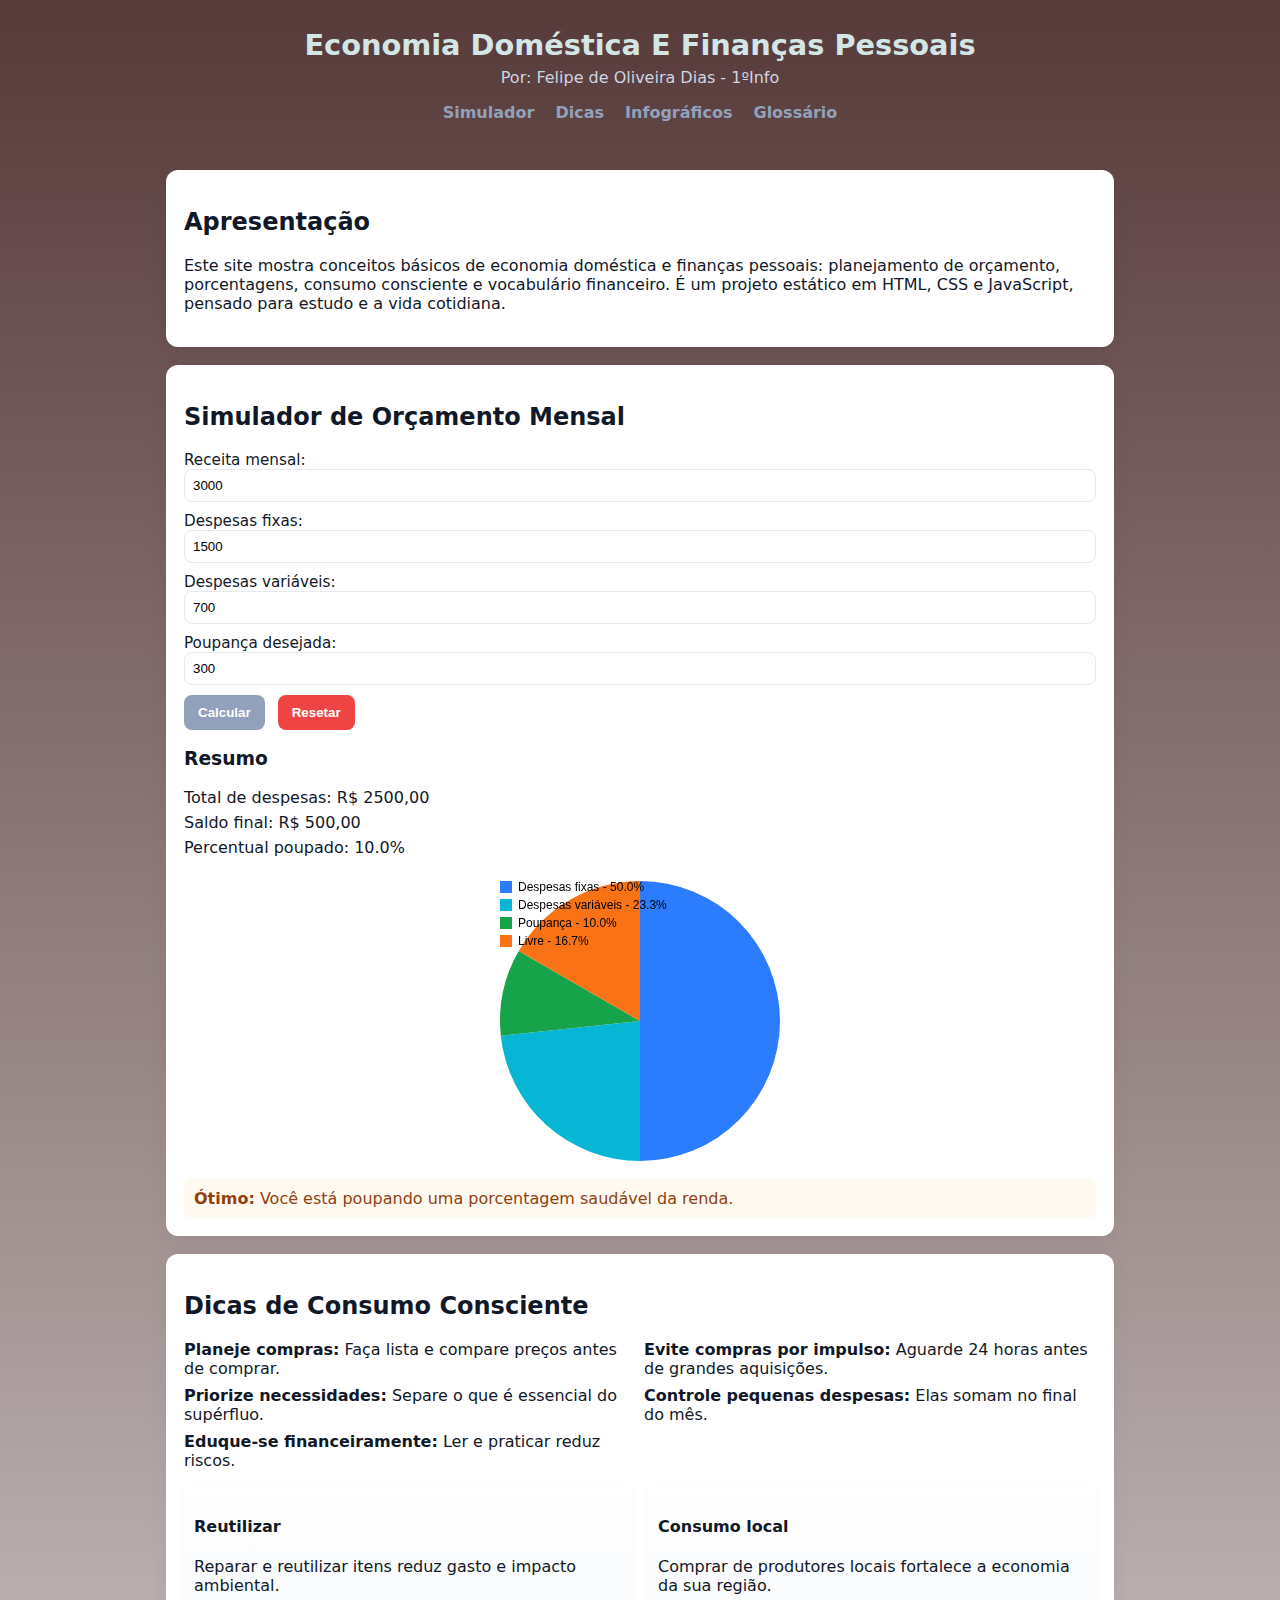
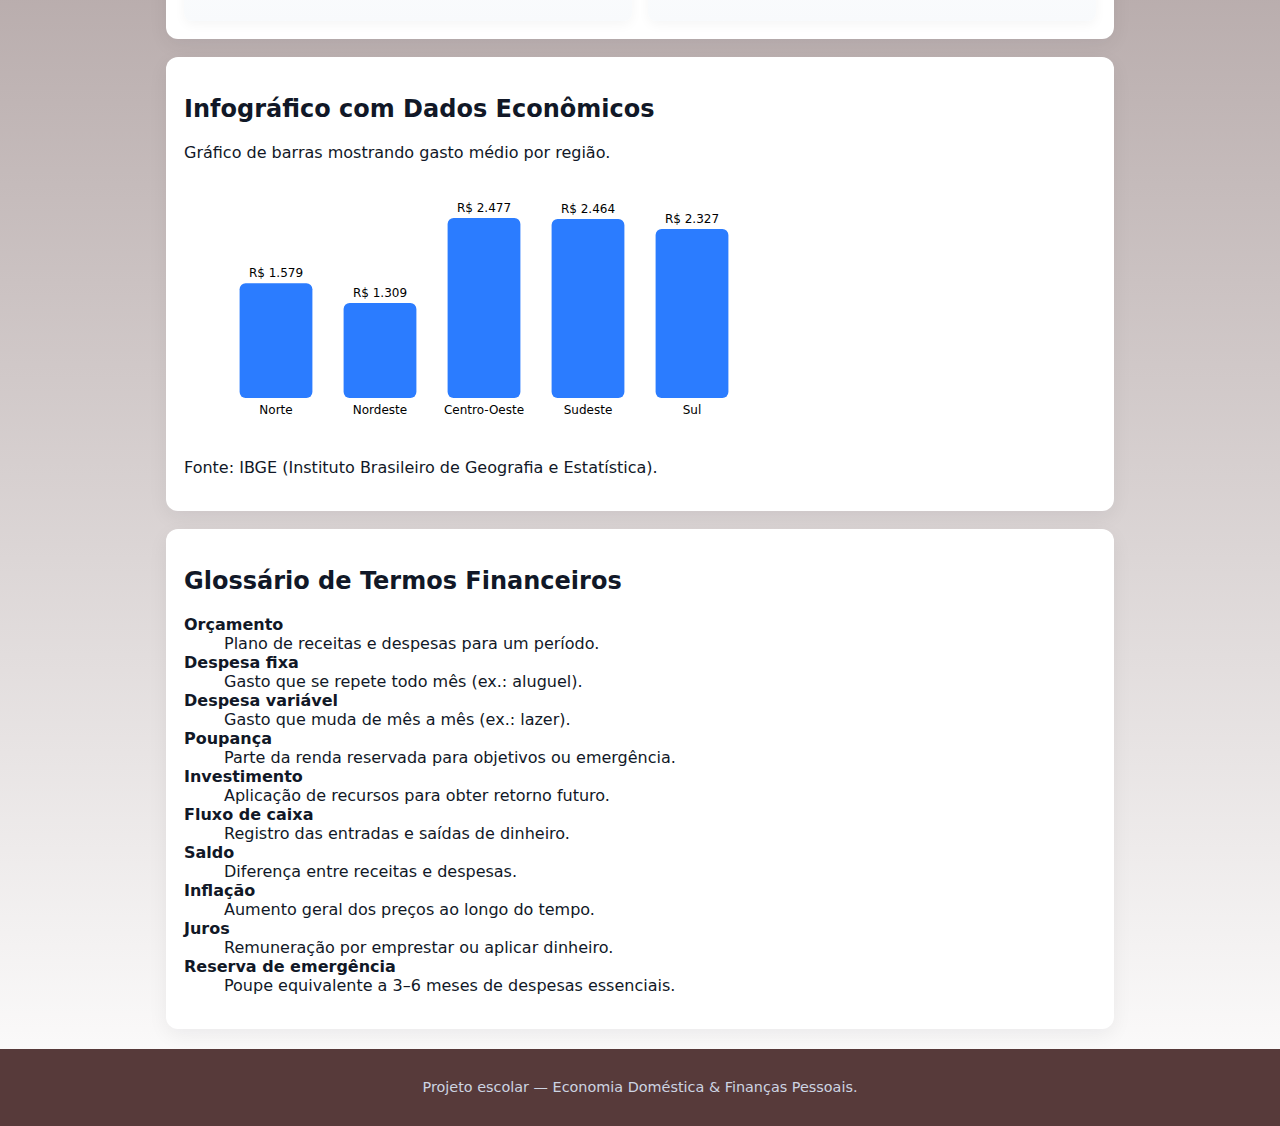
<file: index.html>
<!doctype html>
<html lang="pt-BR">
<head>
  <meta charset="utf-8" />
  <meta name="viewport" content="width=device-width,initial-scale=1" />
  <title>Economia Doméstica E Finanças Pessoais</title>
  <link rel="stylesheet" href="styles.css">
</head>
<body>
  <header>
    <h1 id="labubu">Economia Doméstica E Finanças Pessoais</h1>
    <p class="subtitle">Por: Felipe de Oliveira Dias - 1ºInfo</p>
    <nav>
      <a href="#simulador">Simulador</a>
      <a href="#dicas">Dicas</a>
      <a href="#infograficos">Infográficos</a>
      <a href="#glossario">Glossário</a>
    </nav>
  </header>

  <main>
    <section id="apresentacao" class="card">
      <h2>Apresentação</h2>
      <p>Este site mostra conceitos básicos de economia doméstica e finanças pessoais: planejamento de orçamento, porcentagens, consumo consciente e vocabulário financeiro. É um projeto estático em HTML, CSS e JavaScript, pensado para estudo e a vida cotidiana.</p>
    </section>

    <section id="simulador" class="card">
      <h2>Simulador de Orçamento Mensal</h2>
      <form id="budget-form" onsubmit="return false;">
        <div class="row">
          <label>Receita mensal: <input type="number" id="income" min="0" step="0.01" value="3000"></label>
        </div>
        <div class="row">
          <label>Despesas fixas: <input type="number" id="fixed" min="0" step="0.01" value="1500"></label>
        </div>
        <div class="row">
          <label>Despesas variáveis: <input type="number" id="variable" min="0" step="0.01" value="700"></label>
        </div>
        <div class="row">
          <label>Poupança desejada: <input type="number" id="savings" min="0" step="0.01" value="300"></label>
        </div>
        <div class="actions">
          <button id="calcBtn">Calcular</button>
          <button id="resetBtn" type="button">Resetar</button>
        </div>
      </form>

      <div id="results" class="results">
        <h3>Resumo</h3>
        <p>Total de despesas: <span id="total-exp">R$ 0,00</span></p>
        <p>Saldo final: <span id="balance">R$ 0,00</span></p>
        <p>Percentual poupado: <span id="pct-savings">0%</span></p>
        <div class="chart-area">
          <canvas id="pieChart" width="300" height="300" aria-label="Gráfico de pizza do orçamento"></canvas>
        </div>
        <div id="advice" class="advice"></div>
      </div>
    </section>

    <section id="dicas" class="card">
      <h2>Dicas de Consumo Consciente</h2>
      <ul class="tips">
        <li><strong>Planeje compras:</strong> Faça lista e compare preços antes de comprar.</li>
        <li><strong>Evite compras por impulso:</strong> Aguarde 24 horas antes de grandes aquisições.</li>
        <li><strong>Priorize necessidades:</strong> Separe o que é essencial do supérfluo.</li>
        <li><strong>Controle pequenas despesas:</strong> Elas somam no final do mês.</li>
        <li><strong>Eduque-se financeiramente:</strong> Ler e praticar reduz riscos.</li>
      </ul>
      <div class="tip-cards">
        <article>
          <h4>Reutilizar</h4>
          <p>Reparar e reutilizar itens reduz gasto e impacto ambiental.</p>
        </article>
        <article>
          <h4>Consumo local</h4>
          <p>Comprar de produtores locais fortalece a economia da sua região.</p>
        </article>
      </div>
    </section>

    <section id="infograficos" class="card">
      <h2>Infográfico com Dados Econômicos</h2>
      <p>Gráfico de barras mostrando gasto médio por região.</p>
      <svg id="barChart" width="600" height="260" viewBox="0 0 600 260" role="img" aria-label="Gráfico de barras de gasto por região"></svg>
      <p class="caption">Fonte: IBGE (Instituto Brasileiro de Geografia e Estatística).</p>
    </section>

    <section id="glossario" class="card">
      <h2>Glossário de Termos Financeiros</h2>
      <dl>
        <dt><b>Orçamento</b></dt><dd>Plano de receitas e despesas para um período.</dd>
        <dt><b>Despesa fixa</b></dt><dd>Gasto que se repete todo mês (ex.: aluguel).</dd>
        <dt><b>Despesa variável</b></dt><dd>Gasto que muda de mês a mês (ex.: lazer).</dd>
        <dt><b>Poupança</b></dt><dd>Parte da renda reservada para objetivos ou emergência.</dd>
        <dt><b>Investimento</b></dt><dd>Aplicação de recursos para obter retorno futuro.</dd>
        <dt><b>Fluxo de caixa</b></dt><dd>Registro das entradas e saídas de dinheiro.</dd>
        <dt><b>Saldo</b></dt><dd>Diferença entre receitas e despesas.</dd>
        <dt><b>Inflação</b></dt><dd>Aumento geral dos preços ao longo do tempo.</dd>
        <dt><b>Juros</b></dt><dd>Remuneração por emprestar ou aplicar dinheiro.</dd>
        <dt><b>Reserva de emergência</b></dt><dd>Poupe equivalente a 3–6 meses de despesas essenciais.</dd>
      </dl>
    </section>
  </main>

  <footer>
    <p>Projeto escolar — Economia Doméstica & Finanças Pessoais.</p>
  </footer>

  <script src="script.js"></script>
</body>
</html>
</file>
<file: styles.css>
:root{
  --bg:#ffffff;
  --card:#ffffff;
  --accent:#92a1bb;
  --muted:#cdd4e2;
  --success:#16a34a;
}
*{box-sizing:border-box}
body{
  font-family: Inter, system-ui, -apple-system, "Segoe UI", Roboto, "Helvetica Neue", Arial;
  margin:0;
  background:linear-gradient(180deg,#573a3a 0%,var(--bg) 100%);
  color:#111827;
  -webkit-font-smoothing:antialiased;
}
header{
  padding:28px 20px;
  text-align:center;

}
#labubu{
color: rgb(211, 230, 230);
}
h1{margin:0;font-size:1.8rem}
.subtitle{color:var(--muted);margin-top:6px}
nav{margin-top:12px}
nav a{margin:0 8px;color:var(--accent);text-decoration:none;font-weight:600}
main{max-width:980px;margin:20px auto;padding:0 16px}
.card{background:var(--card);padding:18px;border-radius:12px;box-shadow:0 6px 20px rgba(15,23,42,0.06);margin-bottom:18px}
.row{display:flex;gap:12px;align-items:center;margin-bottom:10px}
label{flex:1;font-size:0.95rem}
input[type=number]{width:100%;padding:8px;border-radius:8px;border:1px solid #e6e9ef}
.actions{margin-top:8px}
button{background:var(--accent);color:white;padding:10px 14px;border-radius:8px;border:none;cursor:pointer;font-weight:600;margin-right:8px}
button[type=button]{background:#ef4444}
.results p{margin:6px 0}
.chart-area{display:flex;justify-content:center;align-items:center;padding-top:8px}
.advice{margin-top:8px;padding:10px;border-left:4px;background:#fffaf0;border-radius:6px;color:#92400e}
.tips{display:grid;grid-template-columns:1fr;gap:8px;list-style:none;padding-left:0}
.tip-cards{display:flex;gap:12px;margin-top:12px}
.tip-cards article{flex:1;padding:10px;border-radius:8px;background:linear-gradient(180deg,#ffffff,#f8fafc);box-shadow:0 4px 12px rgba(2,6,23,0.04)}
footer{text-align:center;padding:16px 8px;color:var(--muted);font-size:0.9rem}

/* Responsive */
@media(min-width:760px){
  .tips{grid-template-columns:repeat(2,1fr)}
  .row{align-items:center}
  .tip-cards{gap:16px}
}

footer{
  background-color: #573a3a;
}
</file>
